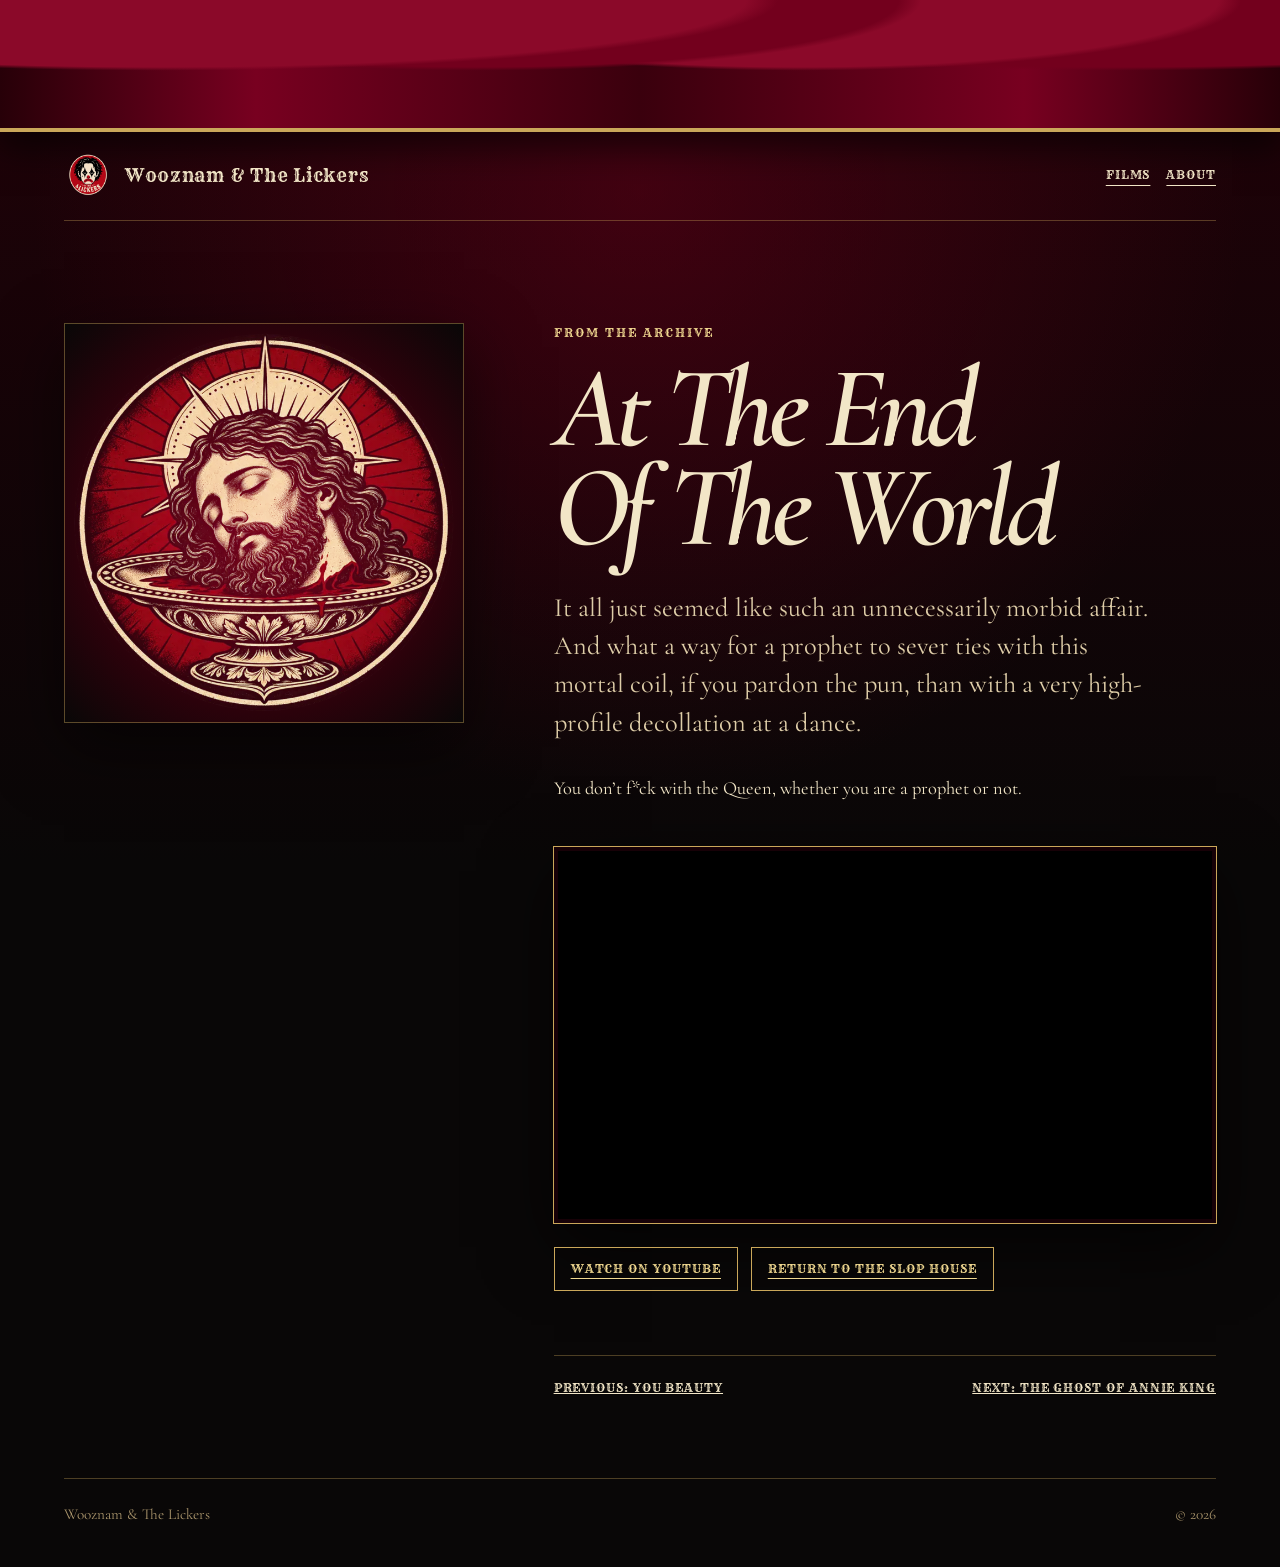
<file: songs/at-the-end-of-the-world/index.html>
<!doctype html>
<html lang="en-GB">
<head>
  <meta charset="UTF-8" />
  <meta name="viewport" content="width=device-width,initial-scale=1" />
  <meta name="description" content="At The End Of The World by Wooznam & The Lickers, a bleak British alternative folk-rock song inspired by the beheading of John the Baptist." />
  <meta name="robots" content="index, follow, max-image-preview:large, max-snippet:-1, max-video-preview:-1" />
  <title>At The End Of The World | Wooznam &amp; The Lickers</title>
  <link rel="canonical" href="https://wooznam.com/songs/at-the-end-of-the-world" />
  <link rel="icon" type="image/webp" href="/assets/wooznam-logo.webp" />
  <link rel="preconnect" href="https://fonts.googleapis.com" /><link rel="preconnect" href="https://fonts.gstatic.com" crossorigin />
  <link rel="stylesheet" href="https://fonts.googleapis.com/css2?family=Cormorant+Garamond:ital,wght@0,500;0,600;1,600&amp;family=Rye&amp;display=swap" />
  <link rel="stylesheet" href="/song.css" />
  <!-- Google tag (gtag.js) -->
  <script async src="https://www.googletagmanager.com/gtag/js?id=G-3WHG9WBJXX"></script>
  <script>window.dataLayer=window.dataLayer||[];function gtag(){dataLayer.push(arguments);}gtag('js',new Date());gtag('config','G-3WHG9WBJXX');</script>
  <script type="application/ld+json">{"@context":"https://schema.org","@type":"MusicRecording","name":"At The End Of The World","url":"https://wooznam.com/songs/at-the-end-of-the-world","description":"A bleak British alternative folk-rock song inspired by the beheading of John the Baptist.","genre":["Alternative folk","Folk rock","British folk"],"byArtist":{"@type":"MusicGroup","@id":"https://wooznam.com/#band","name":"Wooznam & The Lickers"},"subjectOf":{"@type":"MusicVideoObject","name":"At The End Of The World","url":"https://youtu.be/ziDh0Kju3Jw","embedUrl":"https://www.youtube-nocookie.com/embed/ziDh0Kju3Jw","thumbnailUrl":"https://i.ytimg.com/vi/ziDh0Kju3Jw/maxresdefault.jpg"}}</script>
</head>
<body>
  <header class="site-header"><a class="brand" href="/"><img src="/assets/wooznam-logo.webp" alt="" width="640" height="640" /><span>Wooznam &amp; The Lickers</span></a><nav aria-label="Primary"><a href="/#films">Films</a><a href="/#about">About</a></nav></header>
  <main><article class="song"><figure class="emblem"><img src="/assets/tattoo-end-world.webp" alt="Head of Saint John the Baptist on a platter tattoo emblem" width="720" height="720" /></figure><div><p class="eyebrow">From the archive</p><h1>At The End Of The World</h1><p class="dek">It all just seemed like such an unnecessarily morbid affair. And what a way for a prophet to sever ties with this mortal coil, if you pardon the pun, than with a very high-profile decollation at a dance.</p><div class="copy"><p>You don’t f*ck with the Queen, whether you are a prophet or not.</p></div><div class="film"><iframe title="At The End Of The World by Wooznam and The Lickers" src="https://www.youtube-nocookie.com/embed/ziDh0Kju3Jw?rel=0&amp;modestbranding=1" allow="accelerometer; autoplay; clipboard-write; encrypted-media; gyroscope; picture-in-picture; web-share" referrerpolicy="strict-origin-when-cross-origin" allowfullscreen></iframe></div><div class="actions"><a href="https://youtu.be/ziDh0Kju3Jw" target="_blank" rel="noreferrer">Watch on YouTube</a><a href="/#films">Return to the Slop House</a></div><nav class="archive-nav" aria-label="Song archive"><a href="/songs/you-beauty">Previous: You Beauty</a><a href="/songs/the-ghost-of-annie-king">Next: The Ghost of Annie King</a></nav></div></article></main>
  <footer><span>Wooznam &amp; The Lickers</span><span>© 2026</span></footer>
</body></html>
</file>
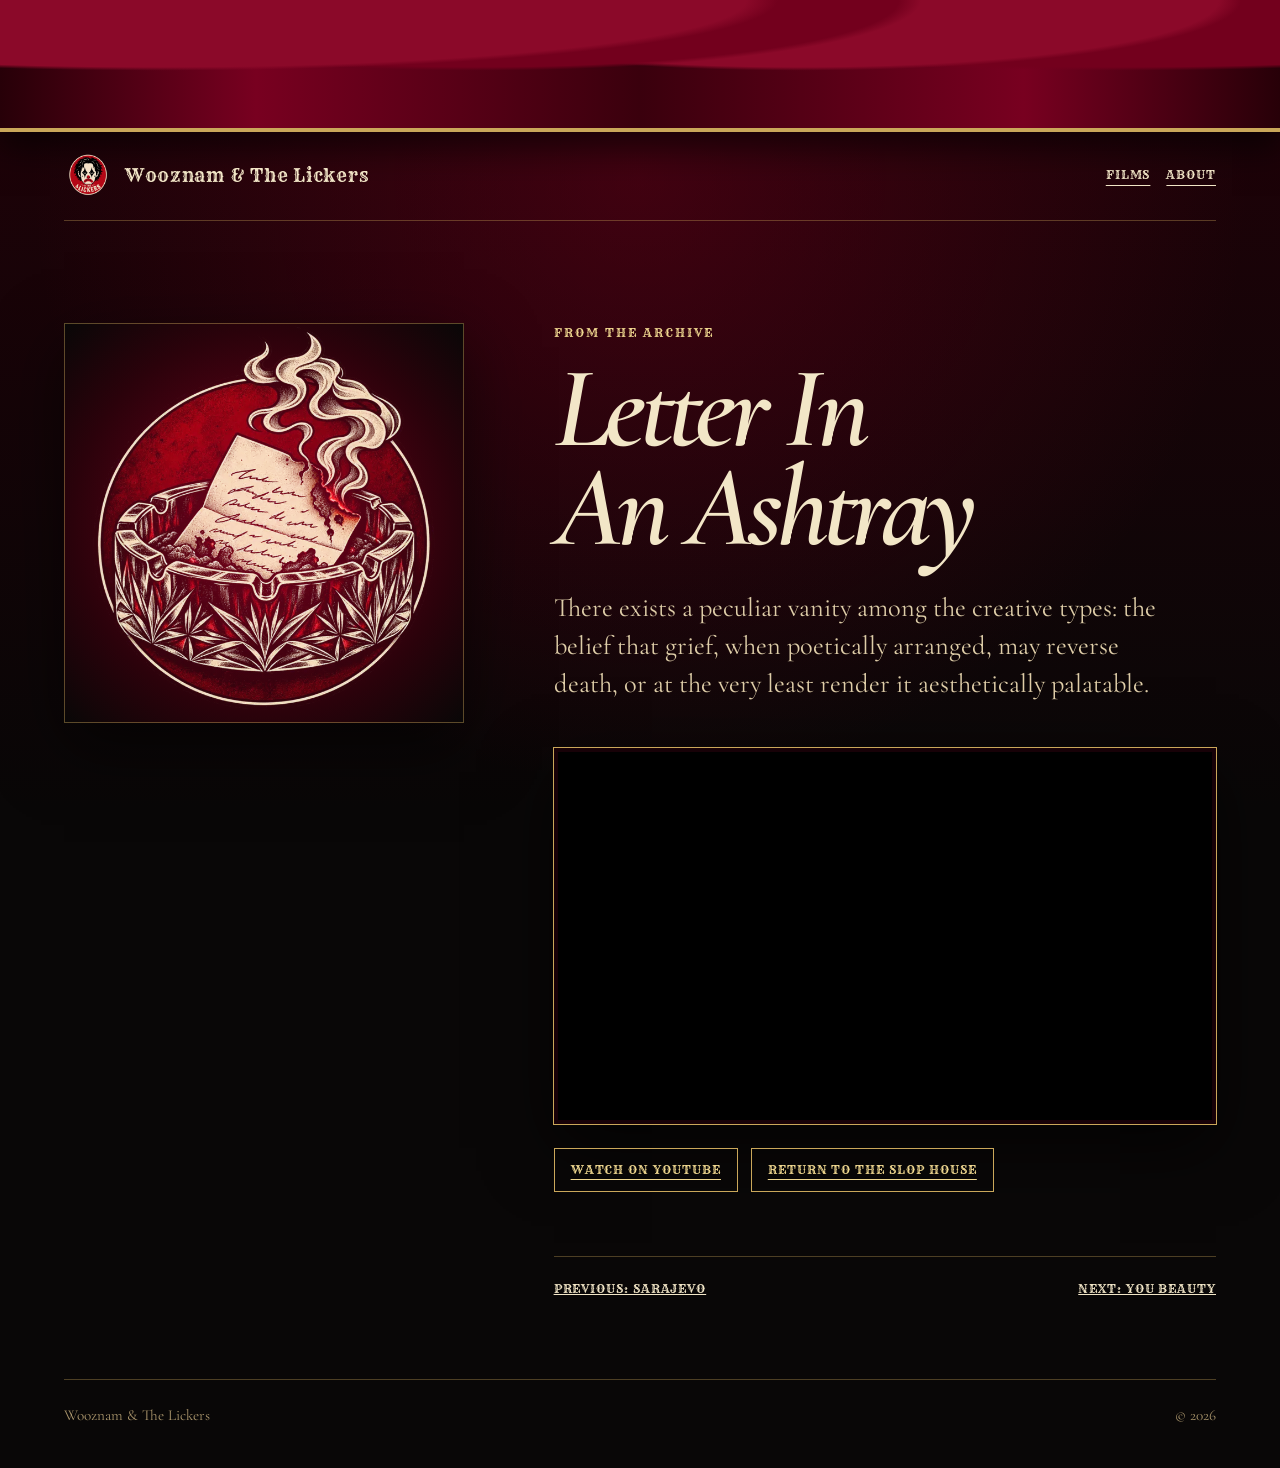
<file: songs/letter-in-an-ashtray/index.html>
<!doctype html>
<html lang="en-GB">
<head>
  <meta charset="UTF-8" />
  <meta name="viewport" content="width=device-width,initial-scale=1" />
  <meta name="description" content="Letter In An Ashtray by Wooznam & The Lickers, a bleak British alternative folk-rock song about grief, art and the vanity of trying to make death aesthetically palatable." />
  <meta name="robots" content="index, follow, max-image-preview:large, max-snippet:-1, max-video-preview:-1" />
  <title>Letter In An Ashtray | Wooznam &amp; The Lickers</title>
  <link rel="canonical" href="https://wooznam.com/songs/letter-in-an-ashtray" />
  <link rel="icon" type="image/webp" href="/assets/wooznam-logo.webp" />
  <link rel="preconnect" href="https://fonts.googleapis.com" /><link rel="preconnect" href="https://fonts.gstatic.com" crossorigin />
  <link rel="stylesheet" href="https://fonts.googleapis.com/css2?family=Cormorant+Garamond:ital,wght@0,500;0,600;1,600&amp;family=Rye&amp;display=swap" />
  <link rel="stylesheet" href="/song.css" />
  <!-- Google tag (gtag.js) -->
  <script async src="https://www.googletagmanager.com/gtag/js?id=G-3WHG9WBJXX"></script>
  <script>window.dataLayer=window.dataLayer||[];function gtag(){dataLayer.push(arguments);}gtag('js',new Date());gtag('config','G-3WHG9WBJXX');</script>
  <script type="application/ld+json">{"@context":"https://schema.org","@type":"MusicRecording","name":"Letter In An Ashtray","url":"https://wooznam.com/songs/letter-in-an-ashtray","description":"A bleak British alternative folk-rock song about grief, art and the vanity of trying to make death aesthetically palatable.","genre":["Alternative folk","Folk rock","British folk"],"byArtist":{"@type":"MusicGroup","@id":"https://wooznam.com/#band","name":"Wooznam & The Lickers"},"subjectOf":{"@type":"MusicVideoObject","name":"Letter In An Ashtray","url":"https://youtu.be/85EDuy6W2jY","embedUrl":"https://www.youtube-nocookie.com/embed/85EDuy6W2jY","thumbnailUrl":"https://i.ytimg.com/vi/85EDuy6W2jY/maxresdefault.jpg"}}</script>
</head>
<body>
  <header class="site-header"><a class="brand" href="/"><img src="/assets/wooznam-logo.webp" alt="" width="640" height="640" /><span>Wooznam &amp; The Lickers</span></a><nav aria-label="Primary"><a href="/#films">Films</a><a href="/#about">About</a></nav></header>
  <main><article class="song"><figure class="emblem"><img src="/assets/tattoo-ashtray.webp" alt="Burning letter in an ashtray tattoo emblem" width="720" height="720" /></figure><div><p class="eyebrow">From the archive</p><h1>Letter In An Ashtray</h1><p class="dek">There exists a peculiar vanity among the creative types: the belief that grief, when poetically arranged, may reverse death, or at the very least render it aesthetically palatable.</p><div class="film"><iframe title="Letter In An Ashtray by Wooznam and The Lickers" src="https://www.youtube-nocookie.com/embed/85EDuy6W2jY?rel=0&amp;modestbranding=1" allow="accelerometer; autoplay; clipboard-write; encrypted-media; gyroscope; picture-in-picture; web-share" referrerpolicy="strict-origin-when-cross-origin" allowfullscreen></iframe></div><div class="actions"><a href="https://youtu.be/85EDuy6W2jY" target="_blank" rel="noreferrer">Watch on YouTube</a><a href="/#films">Return to the Slop House</a></div><nav class="archive-nav" aria-label="Song archive"><a href="/songs/sarajevo">Previous: Sarajevo</a><a href="/songs/you-beauty">Next: You Beauty</a></nav></div></article></main>
  <footer><span>Wooznam &amp; The Lickers</span><span>© 2026</span></footer>
</body></html>
</file>
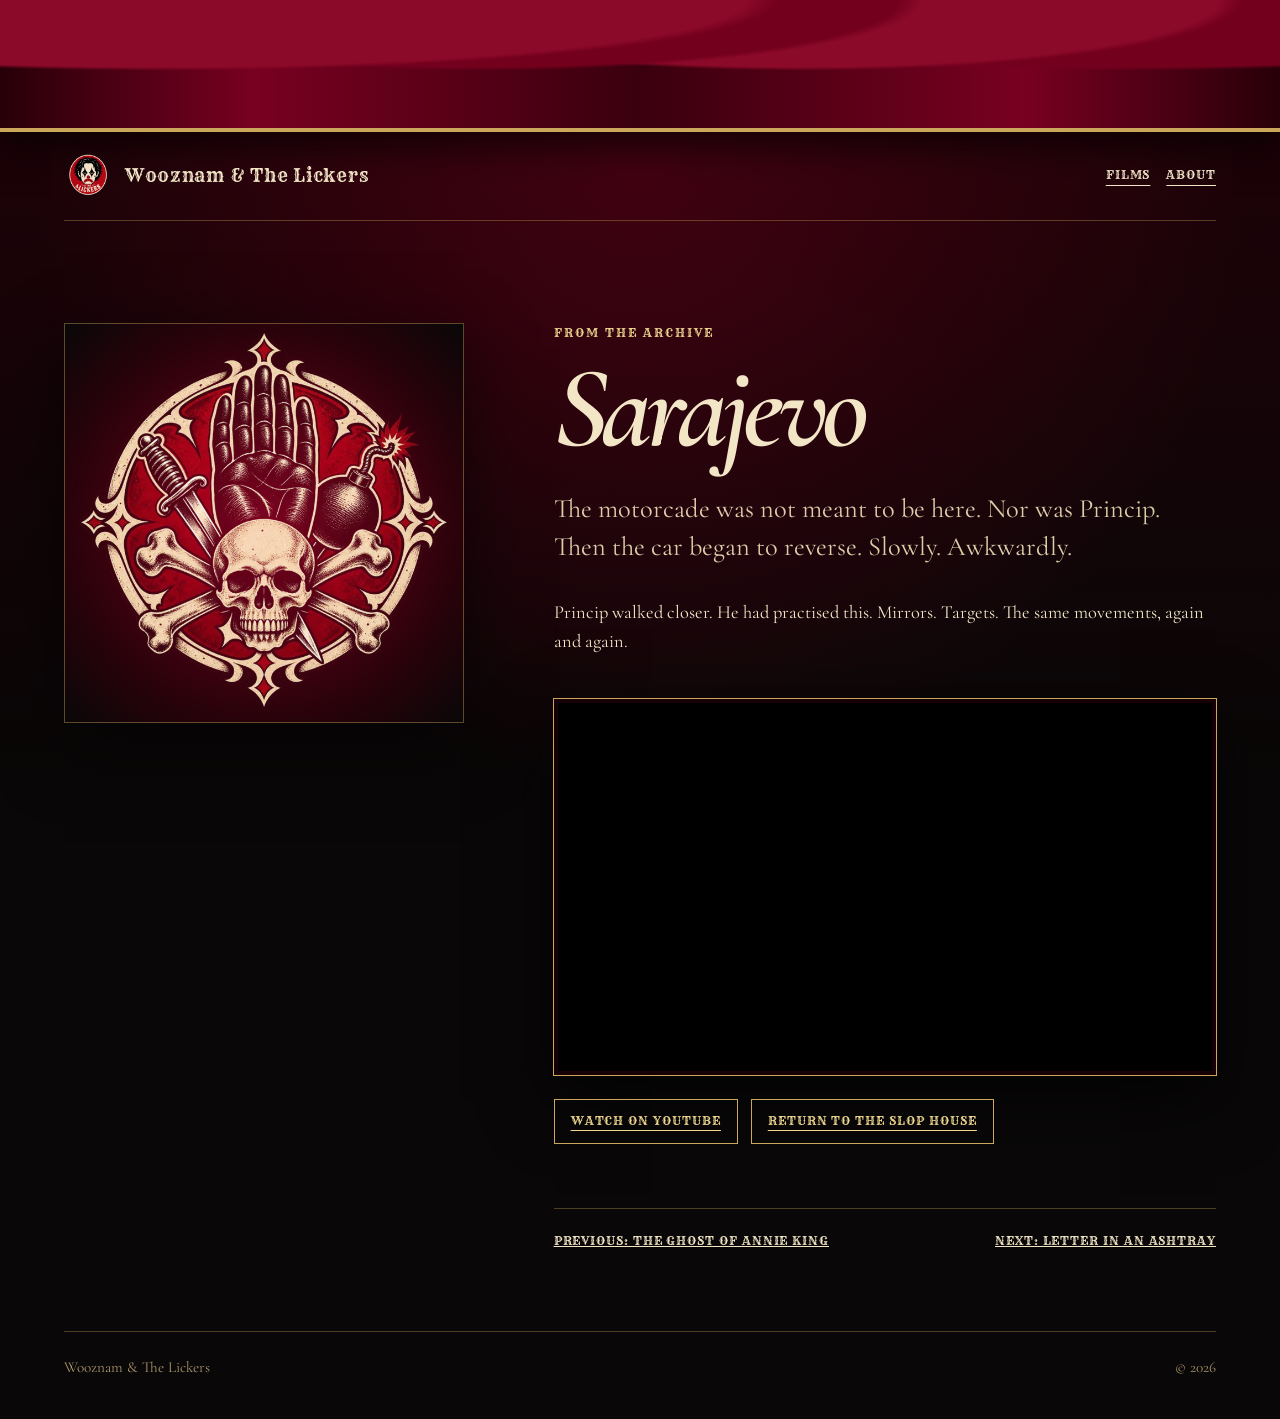
<file: songs/sarajevo/index.html>
<!doctype html>
<html lang="en-GB">
<head>
  <meta charset="UTF-8" />
  <meta name="viewport" content="width=device-width,initial-scale=1" />
  <meta name="description" content="Sarajevo by Wooznam & The Lickers, a bleak British alternative folk-rock song about the moments before Gavrilo Princip assassinated Archduke Franz Ferdinand in 1914." />
  <meta name="robots" content="index, follow, max-image-preview:large, max-snippet:-1, max-video-preview:-1" />
  <title>Sarajevo | Wooznam &amp; The Lickers</title>
  <link rel="canonical" href="https://wooznam.com/songs/sarajevo" />
  <link rel="icon" type="image/webp" href="/assets/wooznam-logo.webp" />
  <link rel="preconnect" href="https://fonts.googleapis.com" /><link rel="preconnect" href="https://fonts.gstatic.com" crossorigin />
  <link rel="stylesheet" href="https://fonts.googleapis.com/css2?family=Cormorant+Garamond:ital,wght@0,500;0,600;1,600&amp;family=Rye&amp;display=swap" />
  <link rel="stylesheet" href="/song.css" />
  <!-- Google tag (gtag.js) -->
  <script async src="https://www.googletagmanager.com/gtag/js?id=G-3WHG9WBJXX"></script>
  <script>window.dataLayer=window.dataLayer||[];function gtag(){dataLayer.push(arguments);}gtag('js',new Date());gtag('config','G-3WHG9WBJXX');</script>
  <script type="application/ld+json">{"@context":"https://schema.org","@type":"MusicRecording","name":"Sarajevo","url":"https://wooznam.com/songs/sarajevo","description":"A bleak British alternative folk-rock song about the moments before Gavrilo Princip assassinated Archduke Franz Ferdinand in 1914.","genre":["Alternative folk","Folk rock","British folk"],"byArtist":{"@type":"MusicGroup","@id":"https://wooznam.com/#band","name":"Wooznam & The Lickers"},"subjectOf":{"@type":"MusicVideoObject","name":"Sarajevo","url":"https://youtu.be/2JQiGG_NJyc","embedUrl":"https://www.youtube-nocookie.com/embed/2JQiGG_NJyc","thumbnailUrl":"https://i.ytimg.com/vi/2JQiGG_NJyc/maxresdefault.jpg"}}</script>
</head>
<body>
  <header class="site-header"><a class="brand" href="/"><img src="/assets/wooznam-logo.webp" alt="" width="640" height="640" /><span>Wooznam &amp; The Lickers</span></a><nav aria-label="Primary"><a href="/#films">Films</a><a href="/#about">About</a></nav></header>
  <main><article class="song"><figure class="emblem"><img src="/assets/tattoo-sarajevo.webp" alt="Black Hand tattoo emblem for Sarajevo" width="720" height="720" /></figure><div><p class="eyebrow">From the archive</p><h1>Sarajevo</h1><p class="dek">The motorcade was not meant to be here. Nor was Princip. Then the car began to reverse. Slowly. Awkwardly.</p><div class="copy"><p>Princip walked closer. He had practised this. Mirrors. Targets. The same movements, again and again.</p></div><div class="film"><iframe title="Sarajevo by Wooznam and The Lickers" src="https://www.youtube-nocookie.com/embed/2JQiGG_NJyc?rel=0&amp;modestbranding=1" allow="accelerometer; autoplay; clipboard-write; encrypted-media; gyroscope; picture-in-picture; web-share" referrerpolicy="strict-origin-when-cross-origin" allowfullscreen></iframe></div><div class="actions"><a href="https://youtu.be/2JQiGG_NJyc" target="_blank" rel="noreferrer">Watch on YouTube</a><a href="/#films">Return to the Slop House</a></div><nav class="archive-nav" aria-label="Song archive"><a href="/songs/the-ghost-of-annie-king">Previous: The Ghost of Annie King</a><a href="/songs/letter-in-an-ashtray">Next: Letter In An Ashtray</a></nav></div></article></main>
  <footer><span>Wooznam &amp; The Lickers</span><span>© 2026</span></footer>
</body></html>
</file>
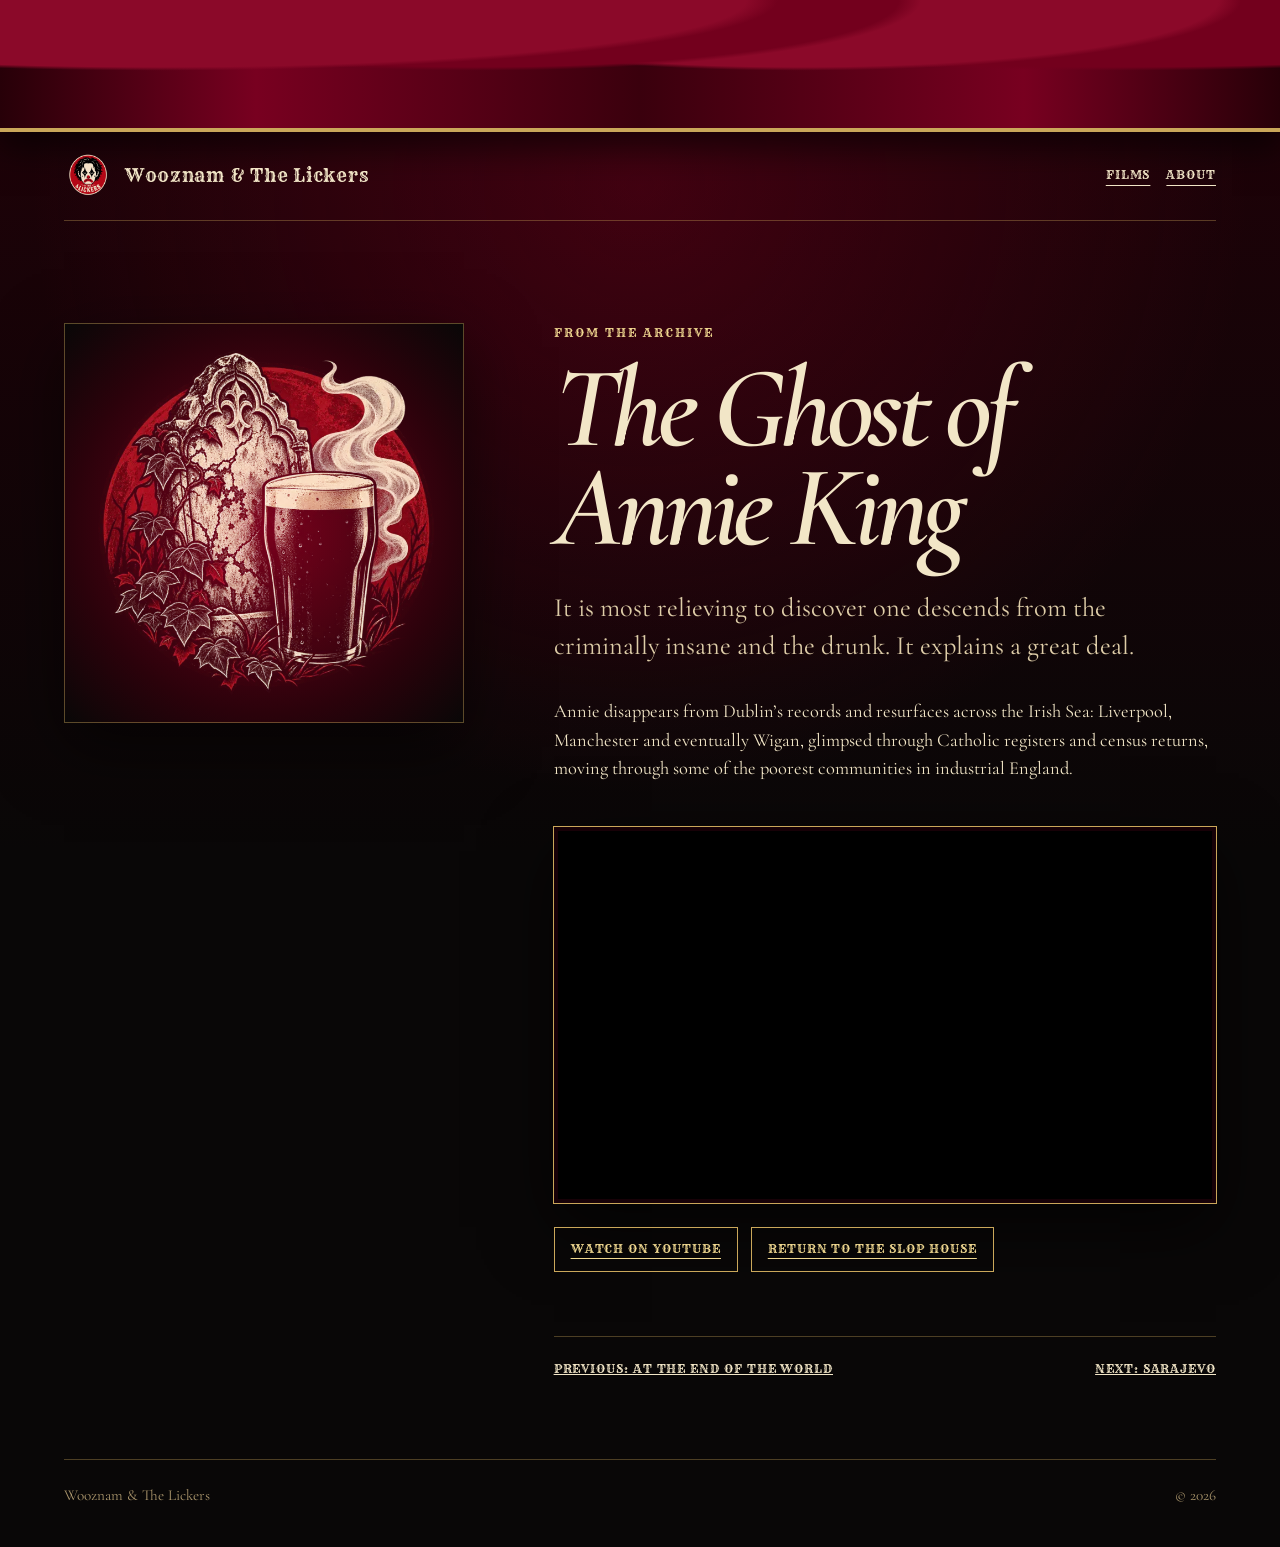
<file: songs/the-ghost-of-annie-king/index.html>
<!doctype html>
<html lang="en-GB">
<head>
  <meta charset="UTF-8" />
  <meta name="viewport" content="width=device-width,initial-scale=1" />
  <meta name="description" content="The Ghost of Annie King by Wooznam & The Lickers, a bleak British alternative folk-rock song following an Irish ancestor through Dublin, Liverpool, Manchester and Wigan." />
  <meta name="robots" content="index, follow, max-image-preview:large, max-snippet:-1, max-video-preview:-1" />
  <title>The Ghost of Annie King | Wooznam &amp; The Lickers</title>
  <link rel="canonical" href="https://wooznam.com/songs/the-ghost-of-annie-king" />
  <link rel="icon" type="image/webp" href="/assets/wooznam-logo.webp" />
  <link rel="preconnect" href="https://fonts.googleapis.com" /><link rel="preconnect" href="https://fonts.gstatic.com" crossorigin />
  <link rel="stylesheet" href="https://fonts.googleapis.com/css2?family=Cormorant+Garamond:ital,wght@0,500;0,600;1,600&amp;family=Rye&amp;display=swap" />
  <link rel="stylesheet" href="/song.css" />
  <!-- Google tag (gtag.js) -->
  <script async src="https://www.googletagmanager.com/gtag/js?id=G-3WHG9WBJXX"></script>
  <script>window.dataLayer=window.dataLayer||[];function gtag(){dataLayer.push(arguments);}gtag('js',new Date());gtag('config','G-3WHG9WBJXX');</script>
  <script type="application/ld+json">{"@context":"https://schema.org","@type":"MusicRecording","name":"The Ghost of Annie King","url":"https://wooznam.com/songs/the-ghost-of-annie-king","description":"A bleak British alternative folk-rock song following an Irish ancestor through Dublin, Liverpool, Manchester and Wigan.","genre":["Alternative folk","Folk rock","British folk"],"byArtist":{"@type":"MusicGroup","@id":"https://wooznam.com/#band","name":"Wooznam & The Lickers"},"subjectOf":{"@type":"MusicVideoObject","name":"The Ghost of Annie King","url":"https://youtu.be/X5DVTUBXt2I","embedUrl":"https://www.youtube-nocookie.com/embed/X5DVTUBXt2I","thumbnailUrl":"https://i.ytimg.com/vi/X5DVTUBXt2I/maxresdefault.jpg"}}</script>
</head>
<body>
  <header class="site-header"><a class="brand" href="/"><img src="/assets/wooznam-logo.webp" alt="" width="640" height="640" /><span>Wooznam &amp; The Lickers</span></a><nav aria-label="Primary"><a href="/#films">Films</a><a href="/#about">About</a></nav></header>
  <main><article class="song"><figure class="emblem"><img src="/assets/tattoo-annie.webp" alt="Gravestone and stout tattoo emblem for The Ghost of Annie King" width="720" height="720" /></figure><div><p class="eyebrow">From the archive</p><h1>The Ghost of Annie King</h1><p class="dek">It is most relieving to discover one descends from the criminally insane and the drunk. It explains a great deal.</p><div class="copy"><p>Annie disappears from Dublin’s records and resurfaces across the Irish Sea: Liverpool, Manchester and eventually Wigan, glimpsed through Catholic registers and census returns, moving through some of the poorest communities in industrial England.</p></div><div class="film"><iframe title="The Ghost of Annie King by Wooznam and The Lickers" src="https://www.youtube-nocookie.com/embed/X5DVTUBXt2I?rel=0&amp;modestbranding=1" allow="accelerometer; autoplay; clipboard-write; encrypted-media; gyroscope; picture-in-picture; web-share" referrerpolicy="strict-origin-when-cross-origin" allowfullscreen></iframe></div><div class="actions"><a href="https://youtu.be/X5DVTUBXt2I" target="_blank" rel="noreferrer">Watch on YouTube</a><a href="/#films">Return to the Slop House</a></div><nav class="archive-nav" aria-label="Song archive"><a href="/songs/at-the-end-of-the-world">Previous: At The End Of The World</a><a href="/songs/sarajevo">Next: Sarajevo</a></nav></div></article></main>
  <footer><span>Wooznam &amp; The Lickers</span><span>© 2026</span></footer>
</body></html>
</file>
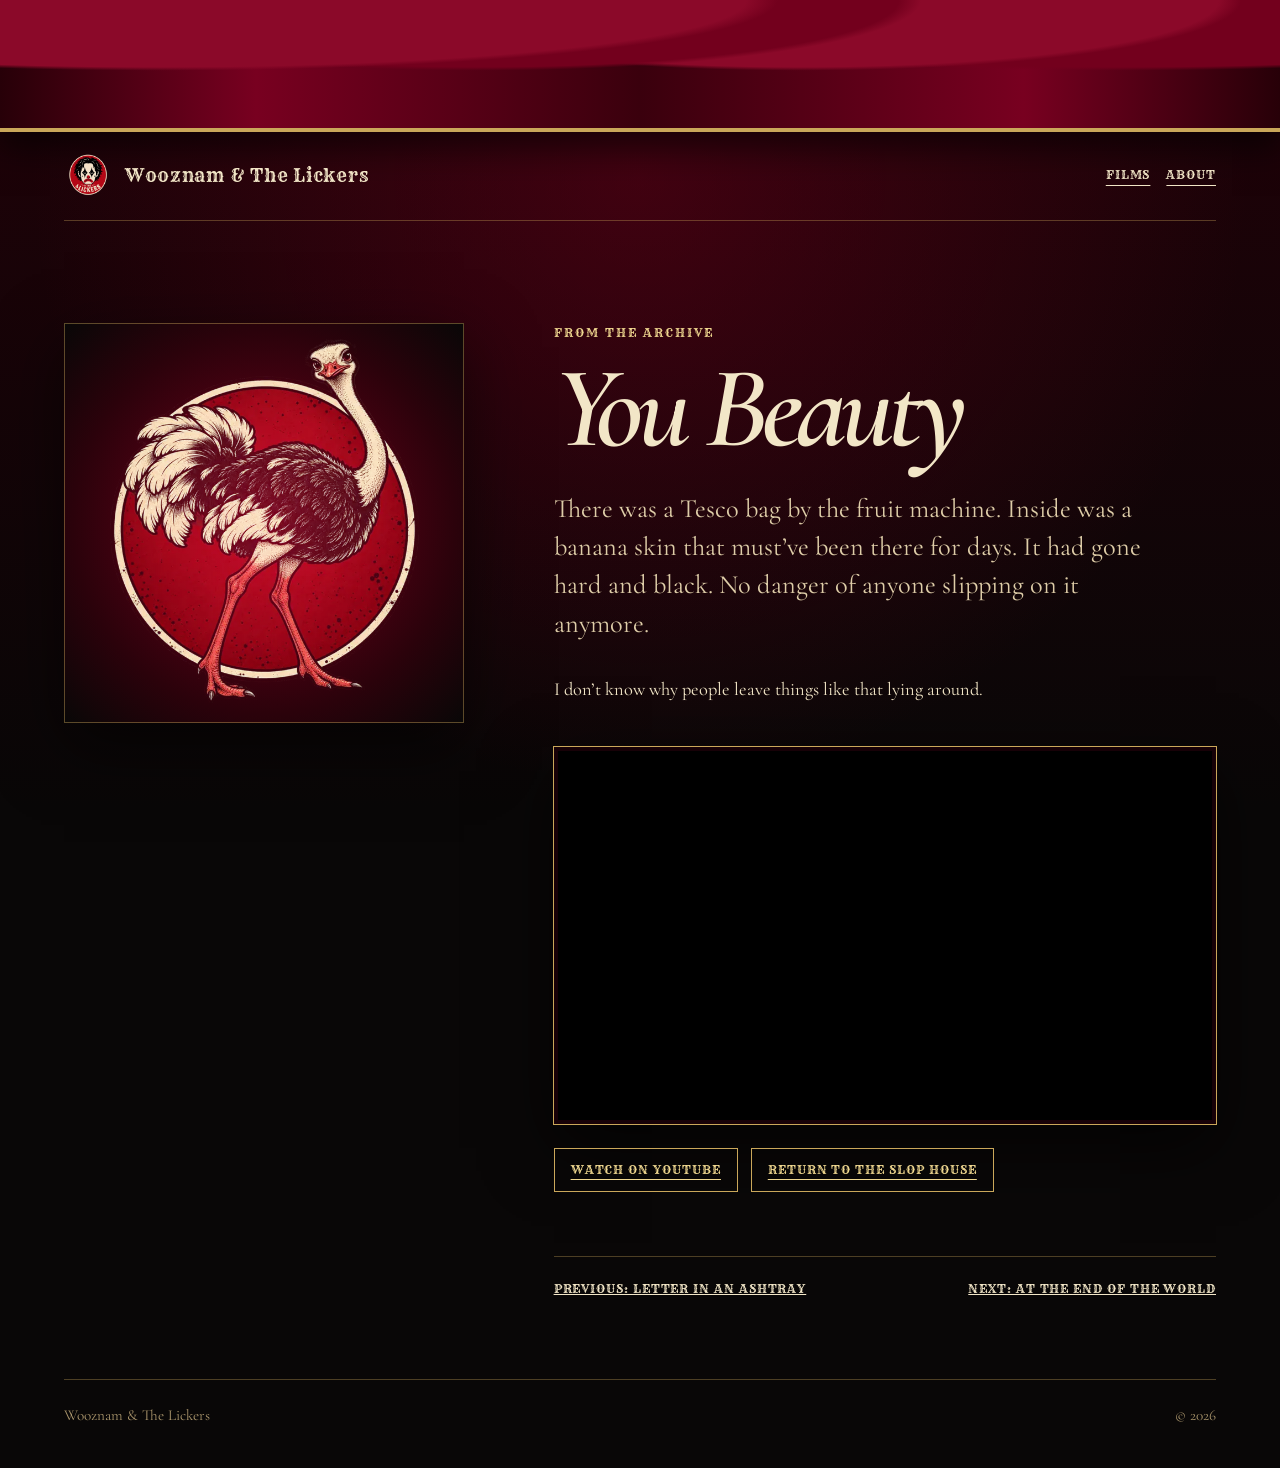
<file: songs/you-beauty/index.html>
<!doctype html>
<html lang="en-GB">
<head>
  <meta charset="UTF-8" />
  <meta name="viewport" content="width=device-width,initial-scale=1" />
  <meta name="description" content="You Beauty by Wooznam & The Lickers: bleak British alternative folk-rock and an original film from Clownland." />
  <meta name="robots" content="index, follow, max-image-preview:large, max-snippet:-1, max-video-preview:-1" />
  <title>You Beauty | Wooznam &amp; The Lickers</title>
  <link rel="canonical" href="https://wooznam.com/songs/you-beauty" />
  <link rel="icon" type="image/webp" href="/assets/wooznam-logo.webp" />
  <link rel="preconnect" href="https://fonts.googleapis.com" /><link rel="preconnect" href="https://fonts.gstatic.com" crossorigin />
  <link rel="stylesheet" href="https://fonts.googleapis.com/css2?family=Cormorant+Garamond:ital,wght@0,500;0,600;1,600&amp;family=Rye&amp;display=swap" />
  <link rel="stylesheet" href="/song.css" />
  <!-- Google tag (gtag.js) -->
  <script async src="https://www.googletagmanager.com/gtag/js?id=G-3WHG9WBJXX"></script>
  <script>window.dataLayer=window.dataLayer||[];function gtag(){dataLayer.push(arguments);}gtag('js',new Date());gtag('config','G-3WHG9WBJXX');</script>
  <script type="application/ld+json">{"@context":"https://schema.org","@type":"MusicRecording","name":"You Beauty","url":"https://wooznam.com/songs/you-beauty","description":"Bleak British alternative folk-rock and an original film from Clownland.","genre":["Alternative folk","Folk rock","British folk"],"byArtist":{"@type":"MusicGroup","@id":"https://wooznam.com/#band","name":"Wooznam & The Lickers"},"subjectOf":{"@type":"MusicVideoObject","name":"You Beauty","url":"https://youtu.be/OZewMqXHbDo","embedUrl":"https://www.youtube-nocookie.com/embed/OZewMqXHbDo","thumbnailUrl":"https://i.ytimg.com/vi/OZewMqXHbDo/maxresdefault.jpg"}}</script>
</head>
<body>
  <header class="site-header"><a class="brand" href="/"><img src="/assets/wooznam-logo.webp" alt="" width="640" height="640" /><span>Wooznam &amp; The Lickers</span></a><nav aria-label="Primary"><a href="/#films">Films</a><a href="/#about">About</a></nav></header>
  <main><article class="song"><figure class="emblem"><img src="/assets/tattoo-you-beauty.webp" alt="Ostrich tattoo emblem for You Beauty" width="720" height="720" /></figure><div><p class="eyebrow">From the archive</p><h1>You Beauty</h1><p class="dek">There was a Tesco bag by the fruit machine. Inside was a banana skin that must’ve been there for days. It had gone hard and black. No danger of anyone slipping on it anymore.</p><div class="copy"><p>I don’t know why people leave things like that lying around.</p></div><div class="film"><iframe title="You Beauty by Wooznam and The Lickers" src="https://www.youtube-nocookie.com/embed/OZewMqXHbDo?rel=0&amp;modestbranding=1" allow="accelerometer; autoplay; clipboard-write; encrypted-media; gyroscope; picture-in-picture; web-share" referrerpolicy="strict-origin-when-cross-origin" allowfullscreen></iframe></div><div class="actions"><a href="https://youtu.be/OZewMqXHbDo" target="_blank" rel="noreferrer">Watch on YouTube</a><a href="/#films">Return to the Slop House</a></div><nav class="archive-nav" aria-label="Song archive"><a href="/songs/letter-in-an-ashtray">Previous: Letter In An Ashtray</a><a href="/songs/at-the-end-of-the-world">Next: At The End Of The World</a></nav></div></article></main>
  <footer><span>Wooznam &amp; The Lickers</span><span>© 2026</span></footer>
</body></html>
</file>
<file: song.css>
:root{--velvet:#680018;--velvet-dark:#1b0107;--black:#090707;--gold:#caa75a;--gold-light:#f0d890;--cream:#f2e6c7;--body:"Cormorant Garamond",Georgia,serif;--display:"Rye",Georgia,serif}
*{box-sizing:border-box}
html{background:var(--black);scroll-behavior:smooth}
body{margin:0;color:var(--cream);background:radial-gradient(circle at 50% 12%,rgba(116,0,28,.42),transparent 38rem),linear-gradient(180deg,#210108 0,#090707 55%);font-family:var(--body);font-size:1.15rem;line-height:1.55}
body::before{content:"";display:block;height:clamp(5rem,12vw,8rem);background:radial-gradient(ellipse at 12.5% 0,#8b0929 0 37%,transparent 39%),radial-gradient(ellipse at 37.5% 0,#73001d 0 37%,transparent 39%),radial-gradient(ellipse at 62.5% 0,#8b0929 0 37%,transparent 39%),radial-gradient(ellipse at 87.5% 0,#73001d 0 37%,transparent 39%),linear-gradient(90deg,#270008,#780020 20%,#3a000d 50%,#780020 80%,#270008);border-bottom:.25rem solid var(--gold);box-shadow:0 1rem 2rem rgba(0,0,0,.6)}
a{color:inherit}
.site-header{width:min(72rem,calc(100% - 2rem));margin:0 auto;padding:1.25rem 0;display:flex;align-items:center;justify-content:space-between;gap:1rem;border-bottom:1px solid rgba(202,167,90,.35)}
.brand{display:flex;align-items:center;gap:.8rem;text-decoration:none;font-family:var(--display);font-size:clamp(.85rem,2vw,1.15rem);letter-spacing:.04em}
.brand img{width:3rem;height:3rem;border-radius:50%}
.site-header nav{display:flex;gap:1rem;font-family:var(--display);font-size:.72rem;letter-spacing:.08em;text-transform:uppercase}
.site-header nav a{text-underline-offset:.35rem}
main{width:min(72rem,calc(100% - 2rem));margin:0 auto;padding:clamp(3rem,8vw,7rem) 0 5rem}
.song{display:grid;grid-template-columns:minmax(13rem,25rem) minmax(0,1fr);gap:clamp(2rem,7vw,6rem);align-items:start}
.emblem{position:sticky;top:2rem;margin:0;border:1px solid rgba(202,167,90,.42);background:radial-gradient(circle,#7a001d 0,#2b020b 68%,#090707 100%);box-shadow:0 1.5rem 4rem rgba(0,0,0,.55)}
.emblem img{display:block;width:100%;height:auto;mix-blend-mode:screen}
.eyebrow{margin:0 0 1rem;color:var(--gold-light);font-family:var(--display);font-size:.78rem;letter-spacing:.16em;text-transform:uppercase}
h1{max-width:12ch;margin:0;font-size:clamp(3.5rem,9vw,7.5rem);font-style:italic;font-weight:600;letter-spacing:-.055em;line-height:.86;text-wrap:balance}
.dek{max-width:38rem;margin:2rem 0 0;color:#decda8;font-size:clamp(1.25rem,2.5vw,1.65rem);line-height:1.45}
.copy{max-width:42rem;margin-top:2rem;font-size:1.15rem}
.copy p{margin:1rem 0}
.film{max-width:48rem;margin-top:2.75rem;border:.25rem solid #170107;outline:1px solid var(--gold);background:#000;box-shadow:0 1.5rem 4rem rgba(0,0,0,.65)}
.film iframe{display:block;width:100%;aspect-ratio:16/9;border:0}
.actions{display:flex;flex-wrap:wrap;gap:.8rem;margin-top:1.5rem}
.actions a{padding:.75rem 1rem;border:1px solid var(--gold);color:var(--gold-light);font-family:var(--display);font-size:.75rem;letter-spacing:.08em;text-transform:uppercase;text-underline-offset:.3rem}
.archive-nav{display:flex;justify-content:space-between;gap:1rem;margin-top:4rem;padding-top:1.5rem;border-top:1px solid rgba(202,167,90,.35);font-family:var(--display);font-size:.72rem;letter-spacing:.08em;text-transform:uppercase}
footer{width:min(72rem,calc(100% - 2rem));margin:0 auto;padding:1.5rem 0 2.5rem;display:flex;justify-content:space-between;gap:1rem;border-top:1px solid rgba(202,167,90,.35);color:#aa956c;font-size:.95rem}
@media(max-width:720px){body::before{height:4.5rem}.site-header{align-items:flex-start}.site-header nav{flex-direction:column;align-items:flex-end;gap:.45rem}.song{grid-template-columns:1fr}.emblem{position:relative;top:auto;max-width:18rem;margin:0 auto}.archive-nav{align-items:flex-start;flex-direction:column}footer{flex-direction:column}}
@media(prefers-reduced-motion:reduce){html{scroll-behavior:auto}}
</file>
